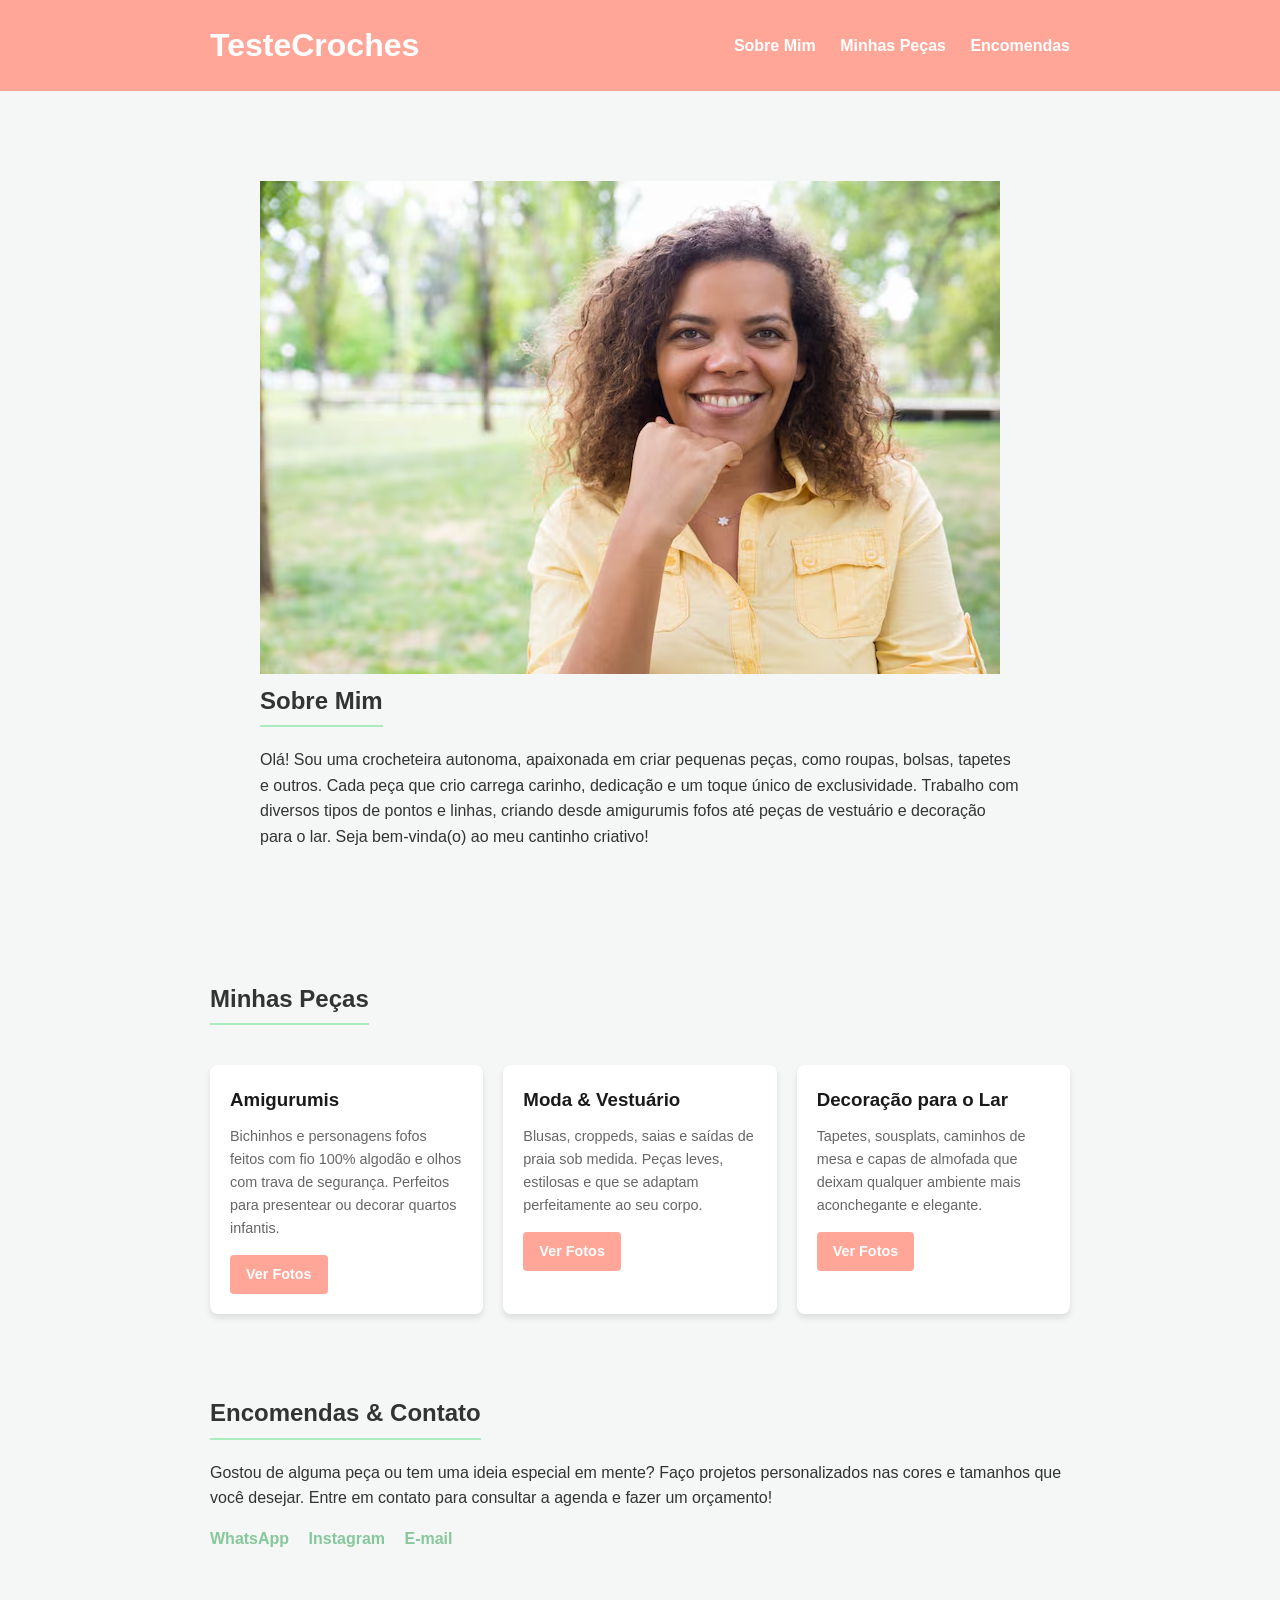
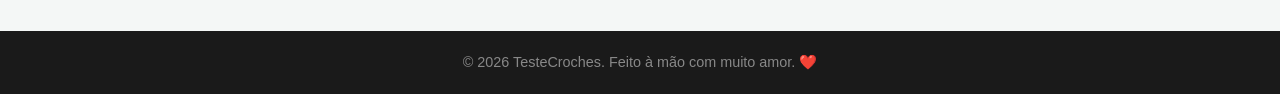
<file: index.html>
<!DOCTYPE html>
<html lang="pt-BR">

<head>
    <meta charset="UTF-8">
    <meta name="viewport" content="width=device-width, initial-scale=1.0">
    <title>Portfólio de Crochê</title>
    <link rel="stylesheet" href="../assets/css/style.css">
</head>

<body>

    <!-- Cabeçalho / Menu -->
    <header>
        <div class="container">
            <h1>TesteCroches</h1>
            <nav>
                <a href="#sobre">Sobre Mim</a>
                <a href="#portfolio">Minhas Peças</a>
                <a href="#encomendas">Encomendas</a>
            </nav>
        </div>
    </header>

    <!-- Seção Sobre -->
    <section id="sobre" class="container">
        <div class="sobre_mim">
            <div>
                <img src="./assets/imgs/crocheteira.avif" alt="">
            </div>
            <div>
                <h2>Sobre Mim</h2>
                <p>Olá! Sou uma crocheteira autonoma, apaixonada em criar pequenas peças, como roupas, bolsas, tapetes e
                    outros.
                    Cada peça que crio carrega carinho, dedicação e um toque único de exclusividade.
                    Trabalho com diversos tipos de pontos e linhas, criando desde amigurumis fofos até peças de
                    vestuário e
                    decoração para o lar.
                    Seja bem-vinda(o) ao meu cantinho criativo!
                </p>
            </div>
        </div>

    </section>

    <!-- Seção Portfólio de Peças -->
    <section id="portfolio" class="container">
        <h2>Minhas Peças</h2>
        <div class="grid-projetos">
            <!-- Peça 1 -->
            <div class="card-projeto">
                <h3>Amigurumis</h3>
                <p>Bichinhos e personagens fofos feitos com fio 100% algodão e olhos com trava de segurança. Perfeitos
                    para presentear ou decorar quartos infantis.</p>
                <a href="./products/amigurumis.html" target="_blank" class="btn">Ver Fotos</a>
            </div>
            <!-- Peça 2 -->
            <div class="card-projeto">
                <h3>Moda & Vestuário</h3>
                <p>Blusas, croppeds, saias e saídas de praia sob medida. Peças leves, estilosas e que se adaptam
                    perfeitamente ao seu corpo.</p>
                <a href="./products/roupas.html" target="_blank" class="btn">Ver Fotos</a>
            </div>
            <!-- Peça 3 -->
            <div class="card-projeto">
                <h3>Decoração para o Lar</h3>
                <p>Tapetes, sousplats, caminhos de mesa e capas de almofada que deixam qualquer ambiente mais
                    aconchegante e elegante.</p>
                <a href="./products/casa.html" target="_blank" class="btn">Ver Fotos</a>
            </div>
        </div>
    </section>

    <!-- Seção Encomendas e Contato -->
    <section id="encomendas" class="container">
        <h2>Encomendas & Contato</h2>
        <p>Gostou de alguma peça ou tem uma ideia especial em mente? Faço projetos personalizados nas cores e tamanhos
            que você desejar. Entre em contato para consultar a agenda e fazer um orçamento!</p>
        <div class="links-contato">
            <a href="https://wa.me/seunumerodowhatsapp" target="_blank">WhatsApp</a>
            <a href="https://instagram.com/seu-usuario" target="_blank">Instagram</a>
            <a href="mailto:seu-email@email.com">E-mail</a>
        </div>
    </section>

    <!-- Rodapé -->
    <footer>
        <p>&copy; 2026 TesteCroches. Feito à mão com muito amor. ❤️</p>
    </footer>

</body>

</html>
</file>
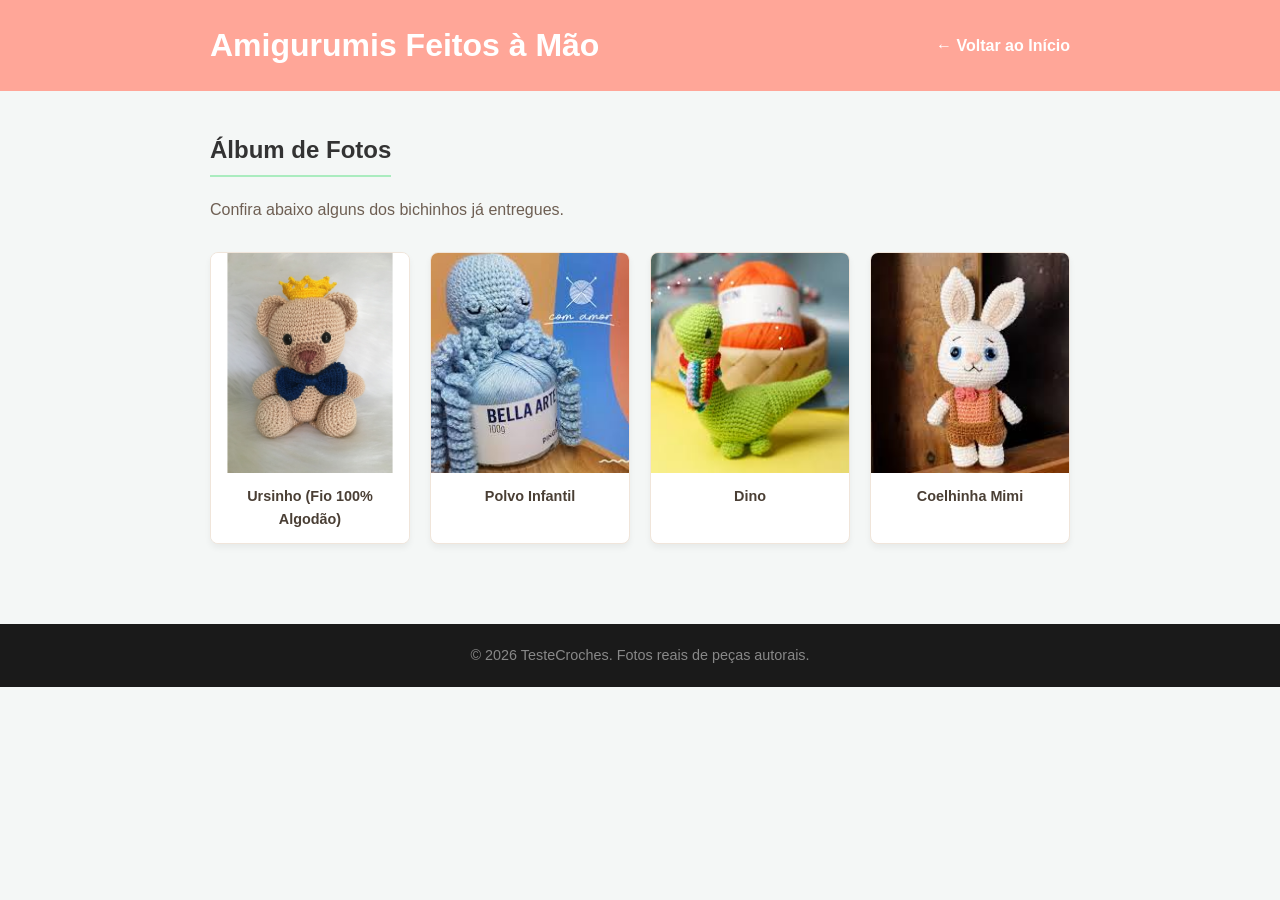
<file: products/amigurumis.html>
<!DOCTYPE html>
<html lang="pt-BR">

<head>
    <meta charset="UTF-8">
    <meta name="viewport" content="width=device-width, initial-scale=1.0">
    <title>Galeria - Amigurumis</title>
    <!-- Voltamos um nível com "../" para pegar o mesmo arquivo de estilo principal -->
    <link rel="stylesheet" href="../assets/css/style.css">
    <link rel="stylesheet" href="../assets/css/content.css">
</head>

<body>

    <header>
        <div class="container">
            <h1>Amigurumis Feitos à Mão</h1>
            <nav>
                <!-- Link para voltar para a página inicial -->
                <a href="../index.html">&larr; Voltar ao Início</a>
            </nav>
        </div>
    </header>

    <main class="container">
        <h2>Álbum de Fotos</h2>
        <p class="subtitulo-galeria">Confira abaixo alguns dos bichinhos já entregues.</p>

        <!-- Grade de Fotos -->
        <div class="grid-galeria">

            <!-- Foto 1 -->
            <div class="item-galeria">
                <img src="../assets/imgs/ursinho.jfif" alt="Ursinho de crochê marrom">
                <div class="legenda-foto">Ursinho (Fio 100% Algodão)</div>
            </div>

            <!-- Foto 2 -->
            <div class="item-galeria">
                <img src="../assets/imgs/polvinho.jfif" alt="Polvo de crochê">
                <div class="legenda-foto">Polvo Infantil</div>
            </div>

            <!-- Foto 3 -->
            <div class="item-galeria">
                <img src="../assets/imgs/dinossauro.jfif" alt="Dinossauro de crochê">
                <div class="legenda-foto">Dino</div>
            </div>

            <!-- Foto 4 -->
            <div class="item-galeria">
                <img src="../assets/imgs/coelha_mimi.jfif" alt="Coelhinho de crochê">
                <div class="legenda-foto">Coelhinha Mimi</div>
            </div>

        </div>
    </main>

    <footer>
        <p>&copy; 2026 TesteCroches. Fotos reais de peças autorais.</p>
    </footer>

</body>

</html>
</file>
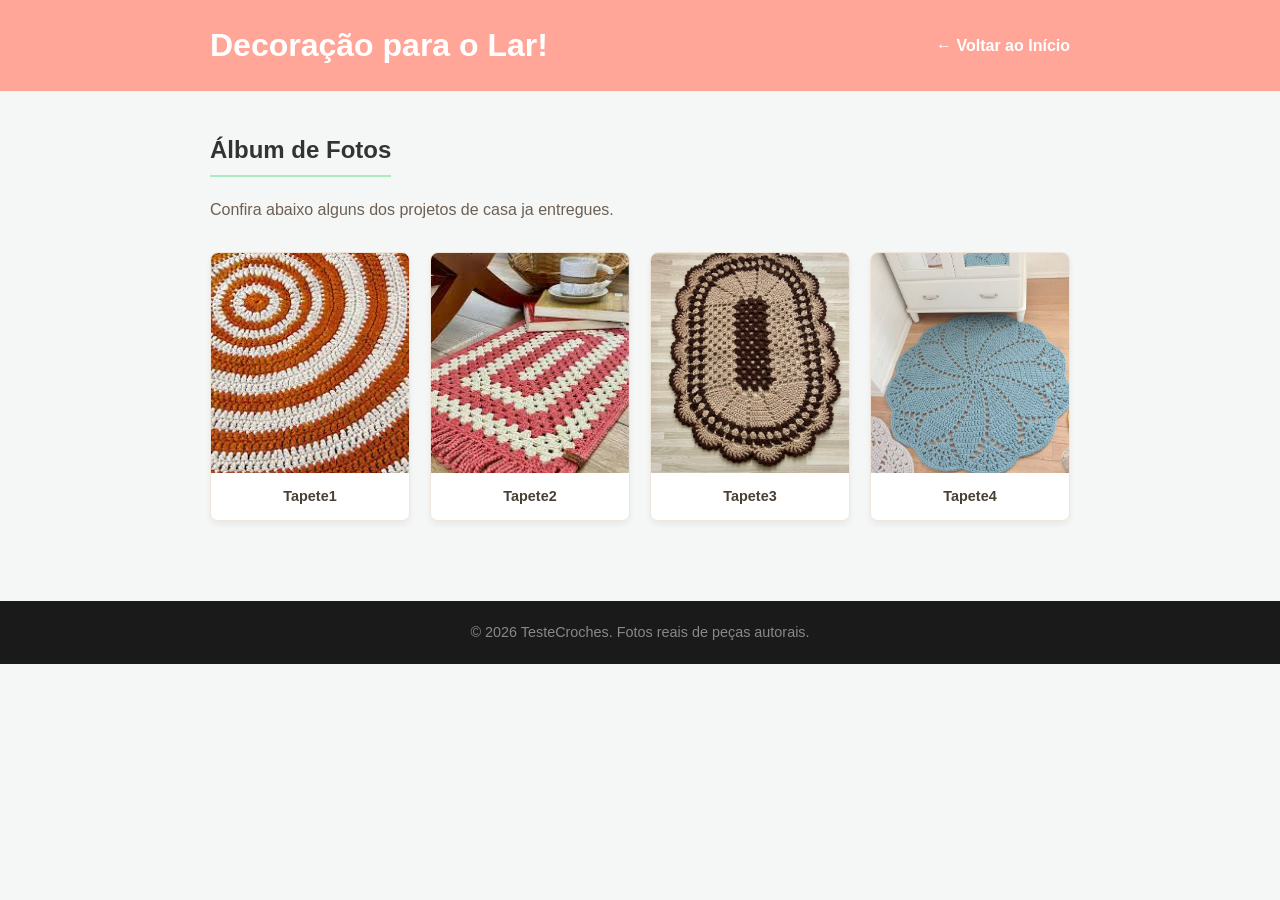
<file: products/casa.html>
<!DOCTYPE html>
<html lang="pt-BR">

<head>
    <meta charset="UTF-8">
    <meta name="viewport" content="width=device-width, initial-scale=1.0">
    <title>Galeria - Casa</title>
    <!-- Voltamos um nível com "../" para pegar o mesmo arquivo de estilo principal -->
    <link rel="stylesheet" href="../assets/css/style.css">
    <link rel="stylesheet" href="../assets/css/content.css">
</head>

<body>

    <header>
        <div class="container">
            <h1>Decoração para o Lar!</h1>
            <nav>
                <!-- Link para voltar para a página inicial -->
                <a href="../index.html">&larr; Voltar ao Início</a>
            </nav>
        </div>
    </header>

    <main class="container">
        <h2>Álbum de Fotos</h2>
        <p class="subtitulo-galeria">Confira abaixo alguns dos projetos de casa ja entregues.</p>

        <!-- Grade de Fotos -->
        <div class="grid-galeria">

            <!-- Foto 1 -->
            <div class="item-galeria">
                <img src="../assets/imgs/tapete1.jfif" alt="Tapete1">
                <div class="legenda-foto">Tapete1</div>
            </div>

            <!-- Foto 2 -->
            <div class="item-galeria">
                <img src="../assets/imgs/tapete2.jfif" alt="Tapete2">
                <div class="legenda-foto">Tapete2</div>
            </div>

            <!-- Foto 3 -->
            <div class="item-galeria">
                <img src="../assets/imgs/tapete3.jpg" alt="Tapete3">
                <div class="legenda-foto">Tapete3</div>
            </div>

            <!-- Foto 4 -->
            <div class="item-galeria">
                <img src="../assets/imgs/tapete4.jpg" alt="Tapete4">
                <div class="legenda-foto">Tapete4</div>
            </div>

        </div>
    </main>

    <footer>
        <p>&copy; 2026 TesteCroches. Fotos reais de peças autorais.</p>
    </footer>

</body>

</html>
</file>
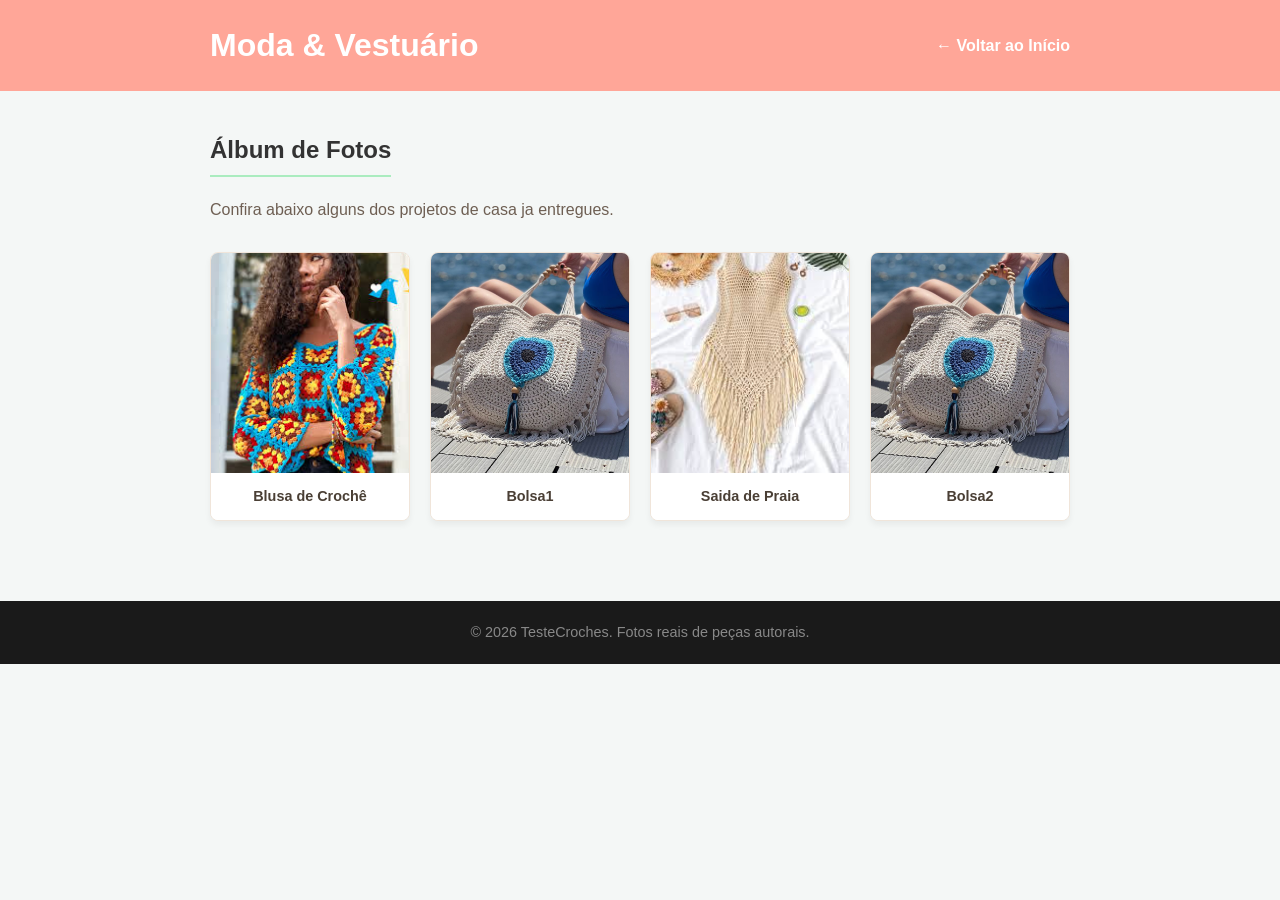
<file: products/roupas.html>
<!DOCTYPE html>
<html lang="pt-BR">

<head>
    <meta charset="UTF-8">
    <meta name="viewport" content="width=device-width, initial-scale=1.0">
    <title>Galeria - Moda</title>
    <!-- Voltamos um nível com "../" para pegar o mesmo arquivo de estilo principal -->
    <link rel="stylesheet" href="../assets/css/style.css">
    <link rel="stylesheet" href="../assets/css/content.css">
</head>

<body>

    <header>
        <div class="container">
            <h1>Moda & Vestuário</h1>
            <nav>
                <!-- Link para voltar para a página inicial -->
                <a href="../index.html">&larr; Voltar ao Início</a>
            </nav>
        </div>
    </header>

    <main class="container">
        <h2>Álbum de Fotos</h2>
        <p class="subtitulo-galeria">Confira abaixo alguns dos projetos de casa ja entregues.</p>

        <!-- Grade de Fotos -->
        <div class="grid-galeria">

            <!-- Foto 1 -->
            <div class="item-galeria">
                <img src="../assets/imgs/blusa1.jfif" alt="Blusa de Crochê">
                <div class="legenda-foto">Blusa de Crochê</div>
            </div>

            <!-- Foto 2 -->
            <div class="item-galeria">
                <img src="../assets/imgs/bolsa1.jpg" alt="Bolsa1">
                <div class="legenda-foto">Bolsa1</div>
            </div>

            <!-- Foto 3 -->
            <div class="item-galeria">
                <img src="../assets/imgs/saidapraia.jfif" alt="Saida de Praia">
                <div class="legenda-foto">Saida de Praia</div>
            </div>

            <!-- Foto 4 -->
            <div class="item-galeria">
                <img src="../assets/imgs/bolsa1.jpg" alt="Bolsa2">
                <div class="legenda-foto">Bolsa2</div>
            </div>

        </div>
    </main>

    <footer>
        <p>&copy; 2026 TesteCroches. Fotos reais de peças autorais.</p>
    </footer>

</body>

</html>
</file>
<file: assets/css/style.css>
/* Configurações Globais / Reset básico */
* {
    margin: 0;
    padding: 0;
    box-sizing: border-box;
    font-family: 'Segoe UI', Tahoma, Geneva, Verdana, sans-serif;
}

body {
    background-color: #f4f7f6;
    color: #333;
    line-height: 1.6;
}

.container {
    max-width: 900px;
    margin: 0 auto;
    padding: 40px 20px;
}

/* Cabeçalho */
header {
    background-color: #ffa698;
    color: #fff;
    position: sticky;
    top: 0;
    z-index: 100;
}

header .container {
    display: flex;
    justify-content: space-between;
    align-items: center;
    padding: 20px;
}

header nav a {
    color: #fff;
    text-decoration: none;
    margin-left: 20px;
    font-weight: 600;
}

header nav a:hover {
    color: #aaecbf;
}

/* Seções */
h2 {
    margin-bottom: 20px;
    border-bottom: 2px solid #aaecbf;
    padding-bottom: 5px;
    display: inline-block;
}

/* Projetos (Grid) */
.grid-projetos {
    display: grid;
    grid-template-columns: repeat(auto-fit, minmax(250px, 1fr));
    gap: 20px;
    margin-top: 20px;
}

.card-projeto {
    background-color: #fff;
    padding: 20px;
    border-radius: 8px;
    box-shadow: 0 4px 6px rgba(0, 0, 0, 0.1);
}

.card-projeto h3 {
    margin-bottom: 10px;
    color: #1a1a1a;
}

.card-projeto p {
    font-size: 0.9rem;
    margin-bottom: 15px;
    color: #666;
}

/* Botões */
.btn {
    display: inline-block;
    background-color: #ffa698;
    color: #fff;
    text-decoration: none;
    padding: 8px 16px;
    border-radius: 4px;
    font-size: 0.9rem;
    font-weight: bold;
}

.btn:hover {
    background-color: #ffa698;
}

/* Contato */
.links-contato a {
    display: inline-block;
    margin-right: 15px;
    color: #86c79c;
    text-decoration: none;
    font-weight: bold;
    margin-top: 15px;
}

.links-contato a:hover {
    text-decoration: underline;
}

/* Rodapé */
footer {
    background-color: #1a1a1a;
    color: #888;
    text-align: center;
    padding: 20px;
    font-size: 0.9rem;
    margin-top: 40px;
}

.sobre_mim {
    display: flex;
    flex-direction: row;
    flex-wrap: wrap;
    margin: 30px;
    padding: 20px;
}
</file>
<file: assets/css/content.css>
/* ==========================================
   ESTILOS ESPECÍFICOS PARA A GALERIA DE FOTOS
   ========================================== */

.subtitulo-galeria {
    margin-bottom: 30px;
    color: #6e5f53;
}

/* Organização das fotos em 2 colunas no celular e até 4 no computador */
.grid-galeria {
    display: grid;
    grid-template-columns: repeat(auto-fit, minmax(200px, 1fr));
    gap: 20px;
}

.item-galeria {
    background-color: #fff;
    border-radius: 8px;
    overflow: hidden;
    /* Garante que a foto não passe das bordas arredondadas */
    box-shadow: 0 4px 6px rgba(0, 0, 0, 0.05);
    border: 1px solid #f0e5da;
    transition: transform 0.2s;
}

/* Efeito sutil ao passar o mouse por cima da foto */
.item-galeria:hover {
    transform: translateY(-5px);
}

.item-galeria img {
    width: 100%;
    height: 220px;
    object-fit: cover;
    /* Faz a foto se ajustar ao quadrado sem distorcer/esticar */
    display: block;
}

.legenda-foto {
    padding: 12px;
    font-size: 0.9rem;
    font-weight: 600;
    text-align: center;
    color: #4a3f35;
    background-color: #fff;
}
</file>
